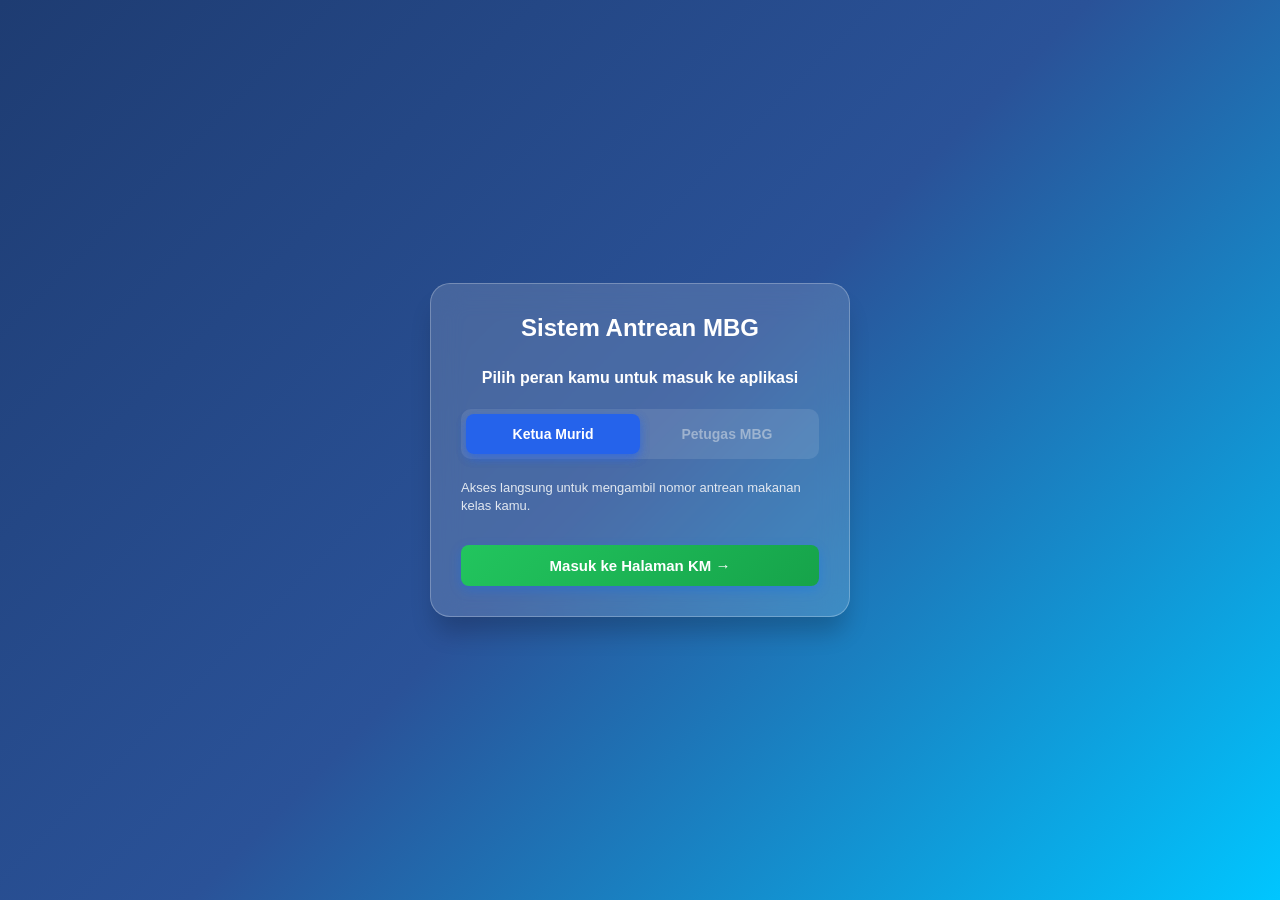
<file: index.html>
<!DOCTYPE html>
<html lang="id">
<head>
    <meta charset="UTF-8">
    <meta name="viewport" content="width=device-width, initial-scale=1.0">
    <title>Sistem Antrean MBG - Login</title>
    <link rel="stylesheet" href="menu.css">
</head>
<body>

<div class="card">
    
    <h2>Sistem Antrean MBG</h2>
    <p class="subtitle">Pilih peran kamu untuk masuk ke aplikasi</p>

    <!-- Tombol Pilihan Tab Role -->
    <div class="role-container" id="roleContainer">
        <div class="sliding-bg"></div>
        <button id="btnRoleKm" class="btn-tab btn-tab-active" onclick="pilihRole('km')">
            Ketua Murid
        </button>
        <button id="btnRolePetugas" class="btn-tab btn-tab-inactive" onclick="pilihRole('petugas')">
            Petugas MBG
        </button>
    </div>

    <!-- Form KM -->
    <div id="formKm">
        <p class="info-text">Akses langsung untuk mengambil nomor antrean makanan kelas kamu.</p>
        <button class="btn-action btn-km" onclick="masukSebagaiKM()">
            Masuk ke Halaman KM &rarr;
        </button>
    </div>

    <!-- Form Petugas -->
    <div id="formPetugas" style="display: none;">
        <div class="form-group-left floating-container" style="position: relative;">
            <input type="password" id="passPetugas" placeholder="Masukkan PIN Petugas">
            <label for="passPetugas" class="label-login">Password PIN Petugas:</label>

            <span id="togglePin" onclick="togglePassPetugas()" style="position: absolute; right: 12px; top: 50%; transform: translateY(-50%); cursor: pointer; user-select: none; font-size: 18px;">
            👁️
        </span>
            
        </div>
        
        <p id="pesanError" class="error-message">⚠️ PIN Salah! Silakan coba lagi.</p>
        
        <button class="btn-action" onclick="masukSebagaiPetugas()">
            Masuk Halaman Petugas
        </button>
    </div>
</div>


<script>
    let currentRole = 'km';

    
    



    function pilihRole(role) {
        currentRole = role;
        const btnKm = document.getElementById('btnRoleKm');
        const btnPetugas = document.getElementById('btnRolePetugas');
        const formKm = document.getElementById('formKm');
        const formPetugas = document.getElementById('formPetugas');
        const pesanError = document.getElementById('pesanError');
        const roleContainer = document.getElementById('roleContainer')

        pesanError.style.display = 'none';

        if (role === 'km') {
            roleContainer.classList.remove('petugas-aktif');

            btnKm.className = 'btn-tab btn-tab-active';
            btnPetugas.className = 'btn-tab btn-tab-inactive';
            formKm.style.display = 'block';
            formPetugas.style.display = 'none';
        } else {
            roleContainer.classList.add('petugas-aktif');

            btnPetugas.className = 'btn-tab btn-tab-active';
            btnKm.className = 'btn-tab btn-tab-inactive';
            formPetugas.style.display = 'block';
            formKm.style.display = 'none';
        }
    }

    function togglePassPetugas() {
        const passInput = document.getElementById('passPetugas');
        const toggleIcon = document.getElementById('togglePin');

        if (passInput.type === 'password') {
            passInput.type = 'text';
            toggleIcon.textContent = '🙈'; 
        } else {
            passInput.type = 'password';
            toggleIcon.textContent = '👁️'; 
        }
    }

    function masukSebagaiKM() {
    // 1. Tambahkan class animasi geser ke body
    document.body.classList.add('slide-out-right');

    // 2. Tunggu animasi selesai (0.5 detik), lalu pindah halaman
    setTimeout(function() {
        window.location.href = "km.html";
    }, 500);
}
    function masukSebagaiPetugas() {
        const pin = document.getElementById('passPetugas').value;
        const pesanError = document.getElementById('pesanError');

        // PIN Default Petugas adalah 123456
        if (pin === "123456") {
            document.body.classList.add('slide-out-left');
            setTimeout(function() {
            window.location.href = "petugas.html";
        }, 500);
        } else {
            pesanError.style.display = 'block';
        }
    }
</script>

</body>
</html>
</file>
<file: menu.css>
* { 
            box-sizing: border-box; 
            margin: 0;
            padding: 0;
            font-family:'Poppins', -apple-system, BlinkMacSystemFont, 'Segoe UI', Roboto, sans-serif;;
        }

        body { 
            
            background: linear-gradient(135deg, #1e3c72 0%, #2a5298 50%, #00c6ff 100%);
            overflow-x: hidden; /* Mencegah muncul scrollbar horizontal saat animasi */
            transition: transform 0.5s ease-in-out, opacity 0.5s ease-in-out;
            padding: 20px; 
            text-align: center; 
            min-height: 100vh;
            display: flex;
            justify-content: center;
            align-items: center;
        }

body.slide-out-left {
    transform: translateX(-100%);
    opacity: 0;
}

/* Geser ke kanan (untuk KM) */
body.slide-out-right {
    transform: translateX(100%);
    opacity: 0;
}
        
        .card { 
            background: rgba(255, 255, 255, 0.15);
            backdrop-filter: blur(15px);
            -webkit-backdrop-filter: blur(15px);
            padding: 30px; 
            border-radius: 20px; 
            max-width: 420px; 
            width: 100%;
            margin: 0 auto; 
            border: 1px solid rgba(255, 255, 255, 0.25);
            box-shadow: 0 20px 25px -5px rgba(0, 0, 0, 0.2); 
            color: #ffffff;
        }

        

        h2 { 
            display: flex;
            text-align: center;
            justify-content: center;
            align-items: center;
            margin-bottom: 25px;
        }

        .subtitle { 
            font-size: 16px; 
            font-weight: 600; 
            color: #ffffff; 
            text-align: center; 
            margin-bottom: 20px; 
            line-height: 1.4;
            padding: 0 10px;
        }

        .info-text { 
            color: #e2e8f0;
            font-size: 13px; 
            text-align: left; 
            margin-bottom: 15px; 
            line-height: 1.4;
        }
        
        .role-container { 
            position: relative;
            display: flex;
            background: rgba(255, 255, 255, 0.1);
            border-radius: 10px;
            padding: 5px; 
            
            margin-bottom: 20px; 
        }

        .sliding-bg{
            position: absolute;
            top: 5px;
            bottom: 5px;
            left: 5px;
            width: calc(50% - 5px); /* Setengah lebar dikurangi padding */
            background-color: #2563eb; /* Warna aktif dipindah ke sini */
            border-radius: 8px;
            box-shadow: 0 4px 10px rgba(37, 99, 235, 0.4);
            transition: transform 0.4s cubic-bezier(0.25, 1, 0.5, 1); /* Efek animasi geser */
            z-index: 0;
        }

        .role-container.petugas-aktif .sliding-bg{
            transform: translateX(100%);
        }
        
        .btn-tab { 
            width: 50%;
            padding: 12px;
            border: none;
            border-radius: 8px;
            font-weight: 600;
            font-size: 14px;
            cursor: pointer;
            transition: all 0.2s ease;

            position: relative;
            z-index: 1;
            background: transparent;
            color: white;
        }

        .btn-tab-active { 
            opacity: 1;
            box-shadow: 0 4px 10px rgba(37, 99, 235, 0.4);
        }

        .btn-tab-inactive { 
            color: #cbd5e1;
            opacity: 0.6;
        }

        input,select{ 
            width: 100%; 
            padding: 12px; 
            border-radius: 8px; 
            font-size: 14px; 
            border: 1px solid rgba(255, 255, 255, 0.3);
            background: rgba(255, 255, 255, 0.2);
            color: #ffffff;
            outline: none; 
            margin-top: 6px;
            transition: 0.2s;
        }

        input::placeholder{
            color: #cbd5e1;
        }

        input:focus,select:focus {
            border-color: #00c6ff;
            box-shadow: 0 0 10px rgba(0, 198, 255, 0.4);
            background: rgba(255, 255, 255, 0.25);
        }

        select option{
            background: #1e3c72;
            color: #ffffff;
        }

        .btn-action { 
            width: 100%;
            padding: 12px;
            border-radius: 8px;
            font-size: 15px;
            background: linear-gradient(135deg, #00c6ff 0%, #0072ff 100%);
            color: white; 
            border: none; 
            font-weight: bold;
            cursor: pointer; 
            margin-top: 15px;
            transition: 0.2s;
            box-shadow: 0 4px 12px rgba(0, 114, 255, 0.3);
        }

        .btn-action:hover { 
            transform: translateY(-2px);
            box-shadow: 0 6px 16px rgba(0, 114, 255, 0.5);
        }

        .btn-km { 
            background: linear-gradient(135deg, #22c55e 0%, #16a34a 100%);
        }

        .btn-km:hover { 
            box-shadow: 0 6px 16px rgba(22, 163, 74, 0.5);
        }

        .form-group-left { 
            text-align: left; 
        }

        .label-login { 
            color: #e2e8f0; 
            font-size: 13px; 
            display: block; 
            font-weight: 600;
        }

        .error-message { 
            color: #f87171; 
            font-size: 13px; 
            display: none; 
            margin: 8px 0 0 0; 
            text-align: left;
            font-weight: 500;
        }

        .floating-container{
            position: relative;
            margin-top: 15px;
        }

        .floating-container input{
            padding: 24px 12px 8px 12px;
            margin-top: 0;
        }

        .floating-container input::placeholder{
            color: transparent;
            transition: color 0.2 ease;
        }

        .floating-container input:focus::placeholder {
        color: #cbd5e1;
        }

        .floating-container .label-login{
            position: absolute;
            top: 16px;
            left: 12px;
            font-size: 14px;
            color: #cbd5e1;
            pointer-events: none;
            transition: all 0.2s ease-in-out;
            margin: 0;
            font-weight: normal;
            }

        .floating-container input:focus ~ .label-login,
        .floating-container input:not(:placeholder-shown) ~ .label-login {
            top: 6px;
            font-size: 11px;
            color: #021e26;    
            font-weight: 600;
        }
</file>
